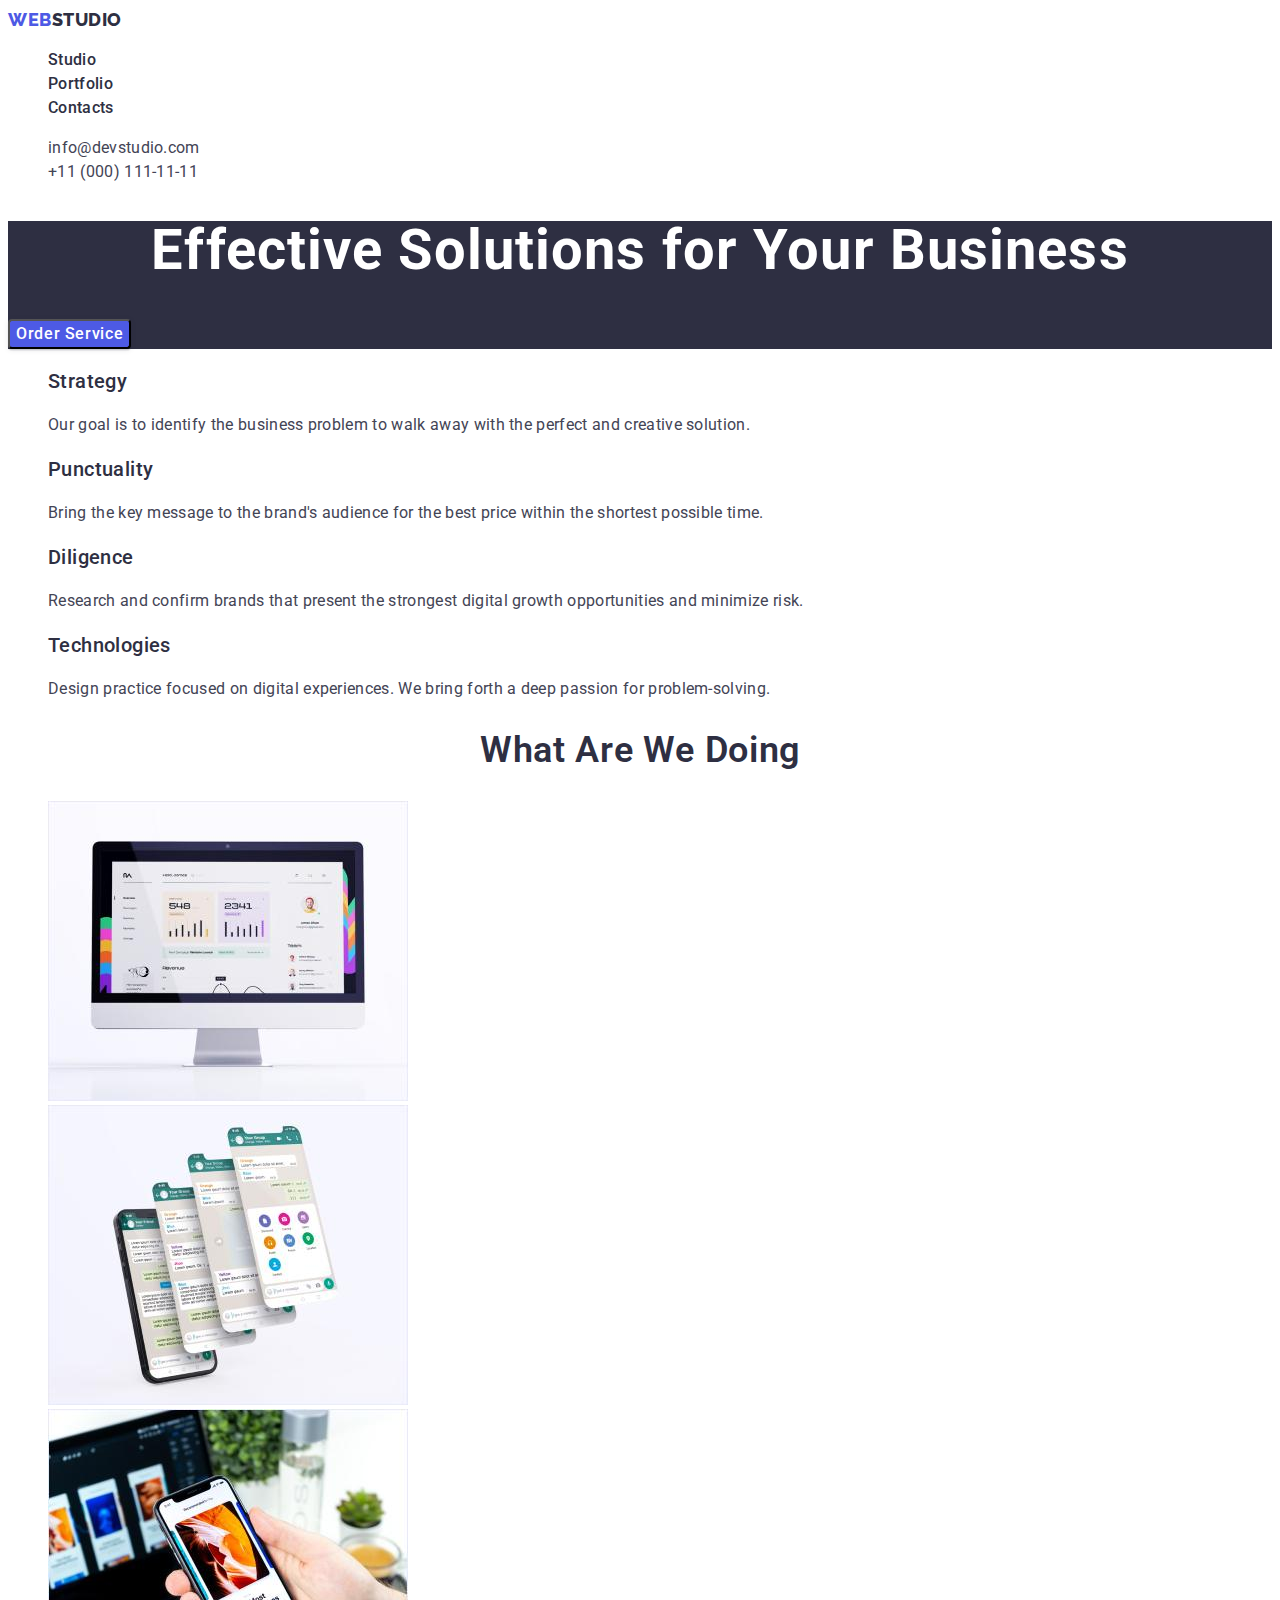
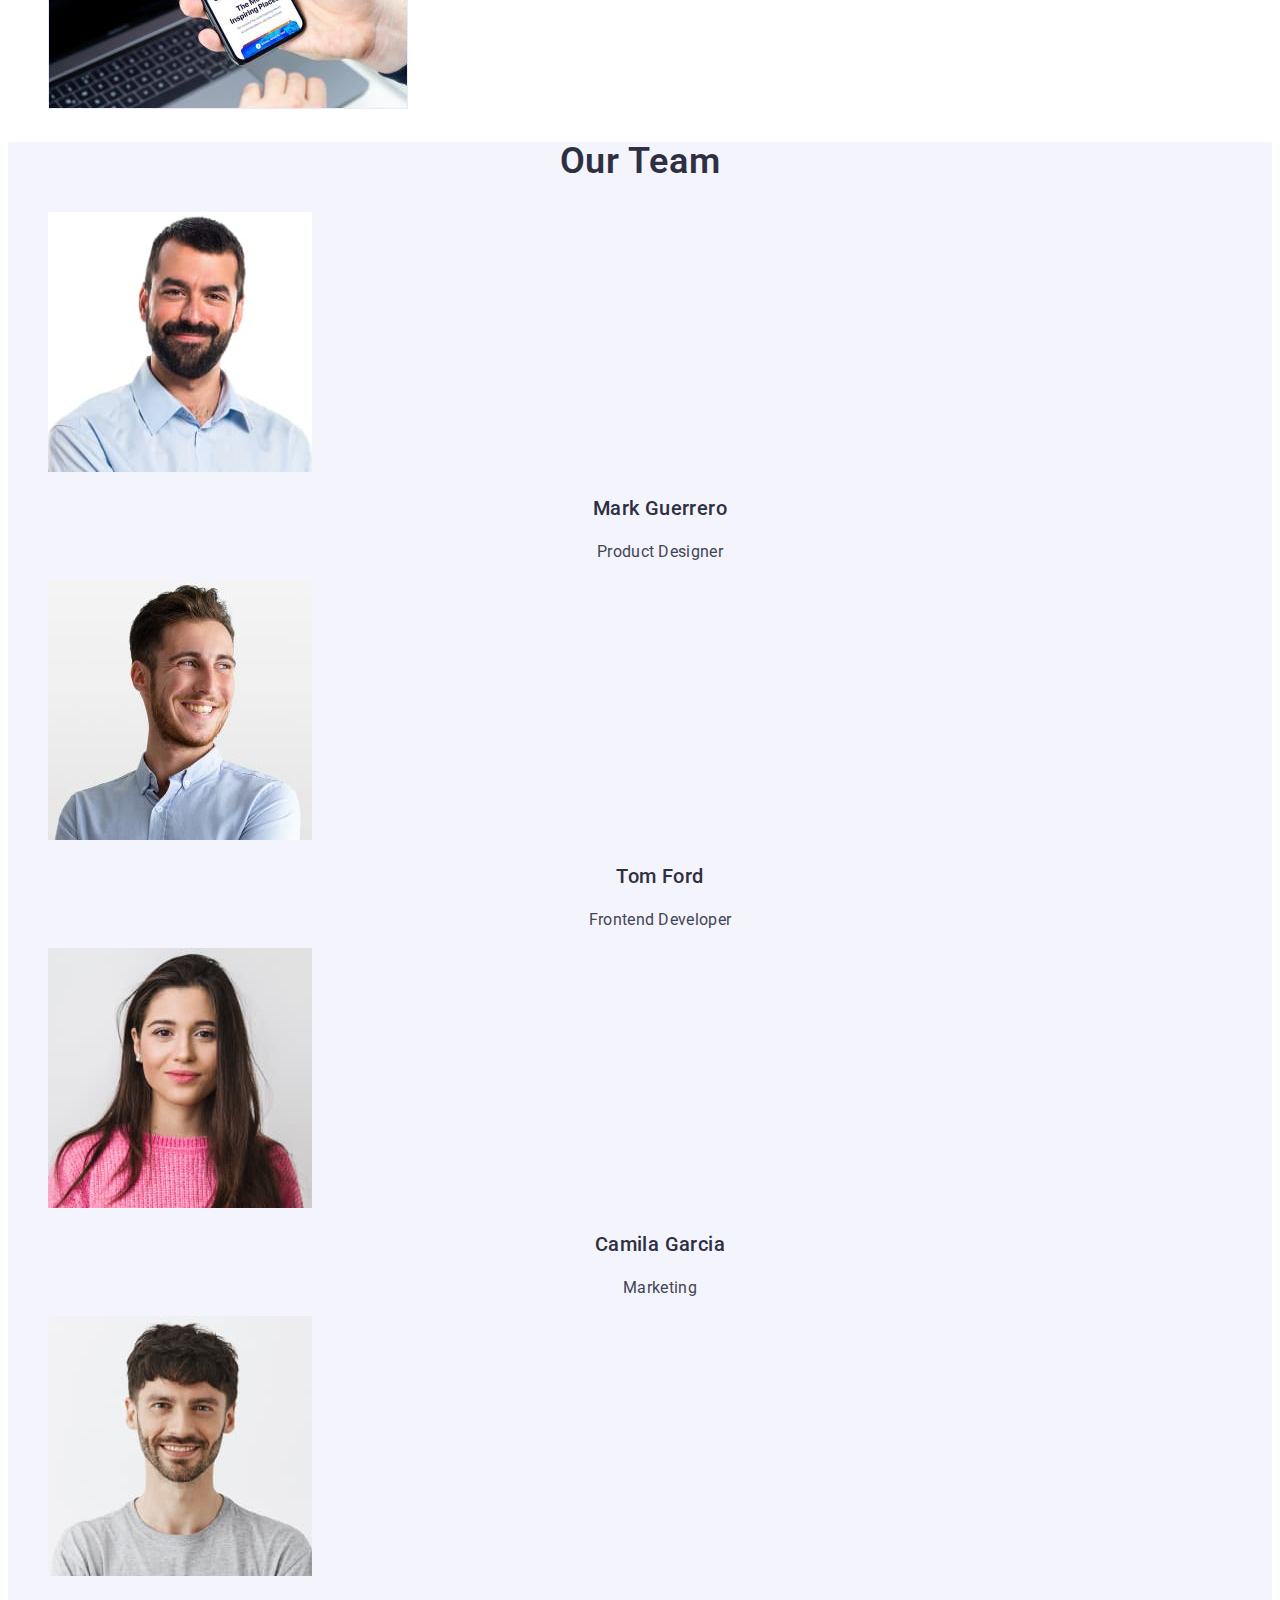
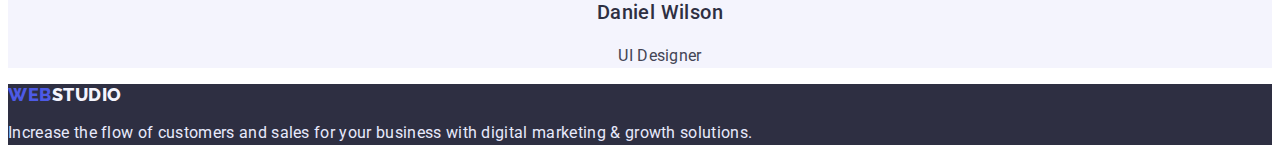
<file: index.html>
<!DOCTYPE html>
<html lang="en">
  <head>
    <meta charset="UTF-8" />
    <meta http-equiv="X-UA-Compatible" content="IE=edge" />
    <meta name="viewport" content="width=device-width, initial-scale=1.0" />
    <title>Main page</title>
    <link rel="preconnect" href="https://fonts.googleapis.com" />
    <link rel="preconnect" href="https://fonts.gstatic.com" crossorigin />
    <link
      href="https://fonts.googleapis.com/css2?family=Raleway:wght@800&family=Roboto:wght@400;500;700;900&display=swap"
      rel="stylesheet"
    />
    <link rel="stylesheet" href="./css/styles.css" />
  </head>
  <body>
    <!--Секція хедер-->
    <header class="header">
      <nav class="header-nav">
        <a class="header-logo" href="">Web<span class="header-logo span">Studio</span></a>
        <ul class="header-list list">
          <li class="header-list-item">
            <a class="header-link link" href="">Studio</a>
          </li>
          <li class="header-list-item">
            <a class="header-link link" href="./portfolio.html">Portfolio</a>
          </li>
          <li class="header-list-item">
            <a class="header-link link" href="">Contacts</a>
          </li>
        </ul>
      </nav>
      <address class="address">
        <ul class="address-list list">
          <li class="address-contacts">
            <a
              class="address-contacts-link link"
              href="mailto:info@devstudio.com"
              >info@devstudio.com</a
            >
          </li>
          <li class="address-contacts">
            <a class="address-contacts-link link" href="tel:+110001111111"
              >+11 (000) 111-11-11</a
            >
          </li>
        </ul>
      </address>
    </header>
    <!--Блок унікального контенту на сторінці-->
    <main>
      <!--Секція Hero-->
      <section class="hero">
        <h1 class="hero-title">Effective Solutions for Your Business</h1>
        <button class="hero-btn" type="button">Order Service</button>
      </section>
      <!--Секція Advantages-->
      <section class="advantages">
        <h2 hidden>Advantages</h2>
        <ul class="advantages-list list">
          <li class="advantages-list-item">
            <h3 class="advantages-title undertitle">Strategy</h3>
            <p class="advantages-text text">
              Our goal is to identify the business problem to walk away with the
              perfect and creative solution.
            </p>
          </li>
          <li class="advantages-list-item">
            <h3 class="advantages-title undertitle">Punctuality</h3>
            <p class="advantages-text text">
              Bring the key message to the brand's audience for the best price
              within the shortest possible time.
            </p>
          </li>
          <li class="advantages-list-item">
            <h3 class="advantages-title undertitle">Diligence</h3>
            <p class="advantages-text text">
              Research and confirm brands that present the strongest digital
              growth opportunities and minimize risk.
            </p>
          </li>
          <li class="advantages-list-item">
            <h3 class="advantages-title undertitle">Technologies</h3>
            <p class="advantages-text text">
              Design practice focused on digital experiences. We bring forth a
              deep passion for problem-solving.
            </p>
          </li>
        </ul>
      </section>
      <!--Секція About-->
      <section class="about">
        <h2 class="about-title title">What are we doing</h2>
        <ul class="about-list list">
          <li class="about-list-item">
            <img
              class="about-img"
              src="./images/img1.jpg"
              alt="laptop"
              width="360"
              height="300"
            />
          </li>
          <li class="about-list-item">
            <img
              class="about-img"
              src="./images/img2.jpg"
              alt="phone"
              width="360"
              height="300"
            />
          </li>
          <li class="about-list-item">
            <img
              class="about-img"
              src="./images/img3.jpg"
              alt="gadgets"
              width="360"
              height="300"
            />
          </li>
        </ul>
      </section>
      <!--Секція Team-->
      <section class="team">
        <h2 class="team-title title">Our Team</h2>
        <ul class="team-list list">
          <li class="team-list-item">
            <img
              src="./images/designer.jpg"
              alt="a man with a beard"
              width="264"
              height="260"
            />
            <h3 class="team-name undertitle">Mark Guerrero</h3>
            <p class="team-position text">Product Designer</p>
          </li>
          <li class="team-list-item">
            <img
              src="./images/developer.jpg"
              alt="a young man"
              width="264"
              height="260"
            />
            <h3 class="team-name undertitle">Tom Ford</h3>
            <p class="team-position text">Frontend Developer</p>
          </li>
          <li class="team-list-item">
            <img
              src="./images/marketing.jpg"
              alt="a woman with a long black hair"
              width="264"
              height="260"
            />
            <h3 class="team-name undertitle">Camila Garcia</h3>
            <p class="team-position text">Marketing</p>
          </li>
          <li class="team-list-item">
            <img
              src="./images/uidesigner.jpg"
              alt="a man with a short haircut"
              width="264"
              height="260"
            />
            <h3 class="team-name undertitle">Daniel Wilson</h3>
            <p class="team-position text">UI Designer</p>
          </li>
        </ul>
      </section>
    </main>
    <!--Секція Футер-->
    <footer class="footer">
      <a class="footer-logo" href="">Web<span class="footer-logo-span">Studio</span></a>
      <p class="footer-text">
        Increase the flow of customers and sales for your business with digital
        marketing & growth solutions.
      </p>
    </footer>
  </body>
</html>
</file>
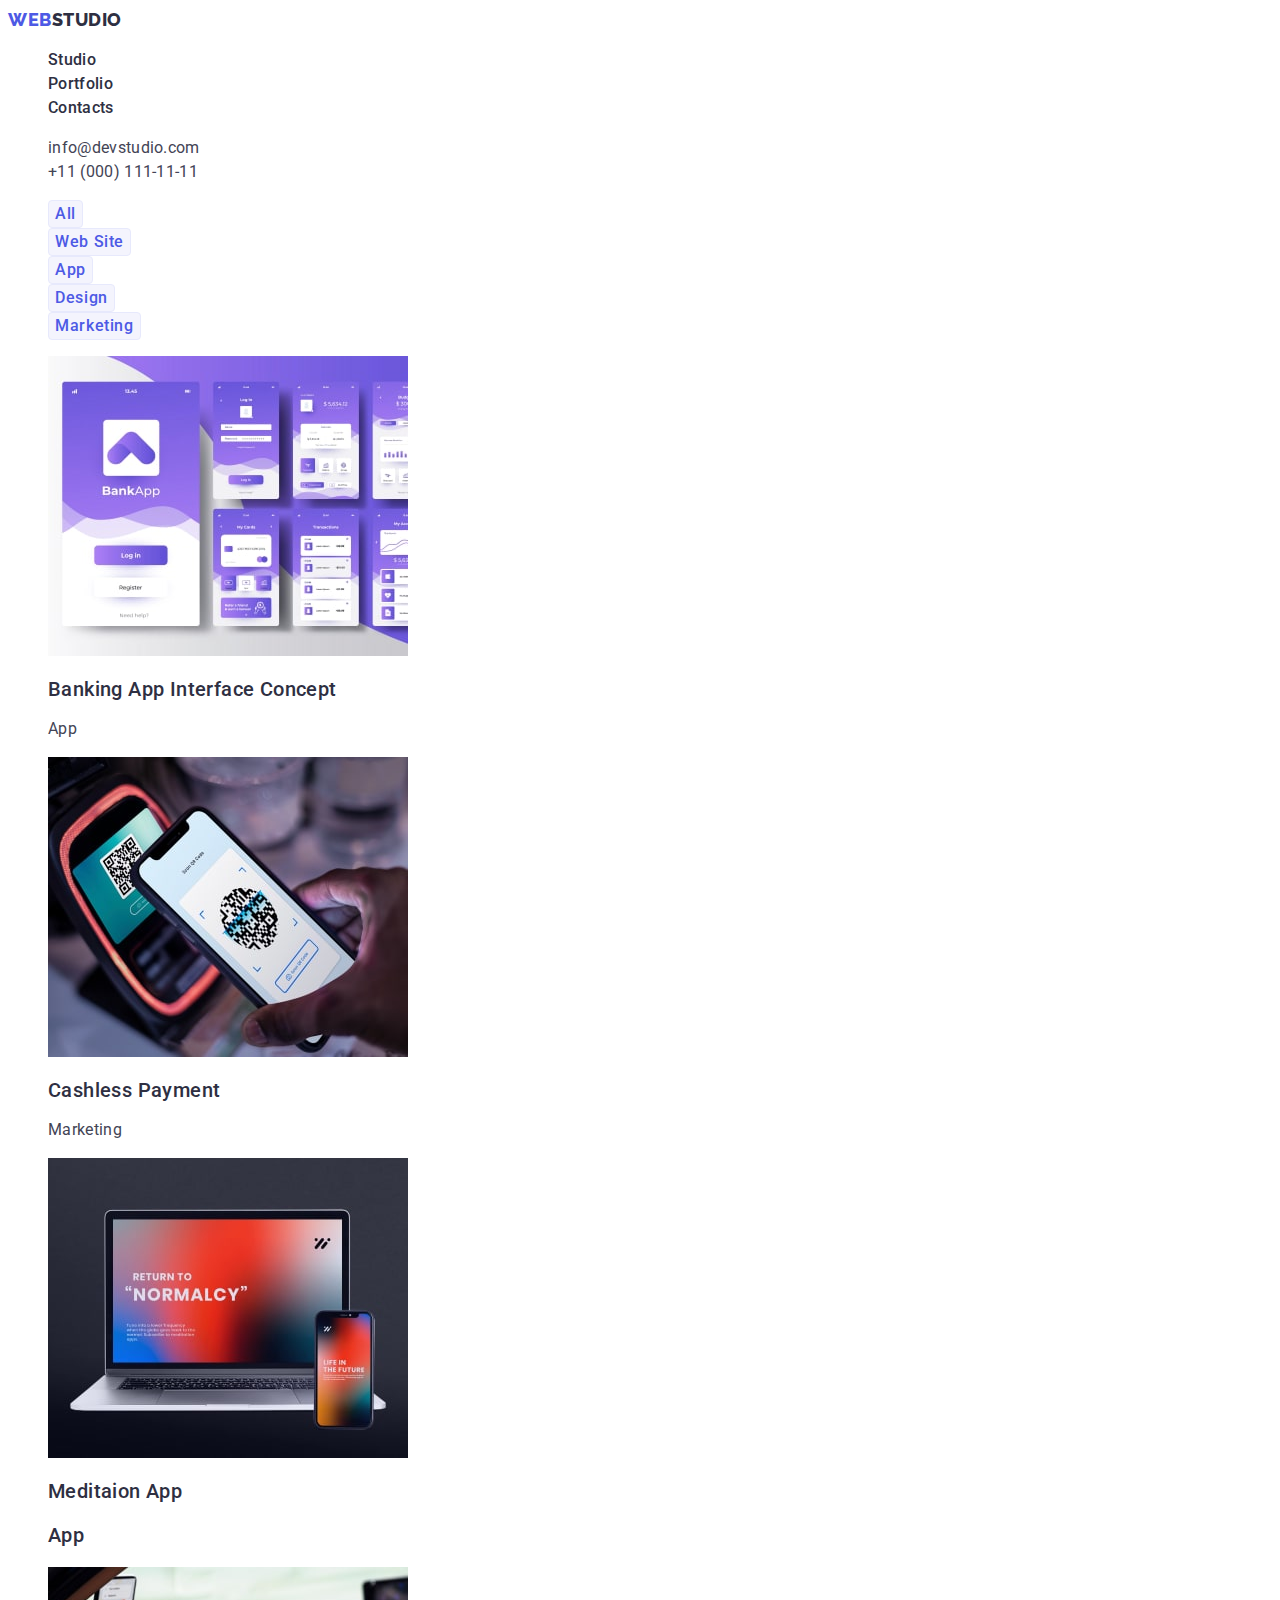
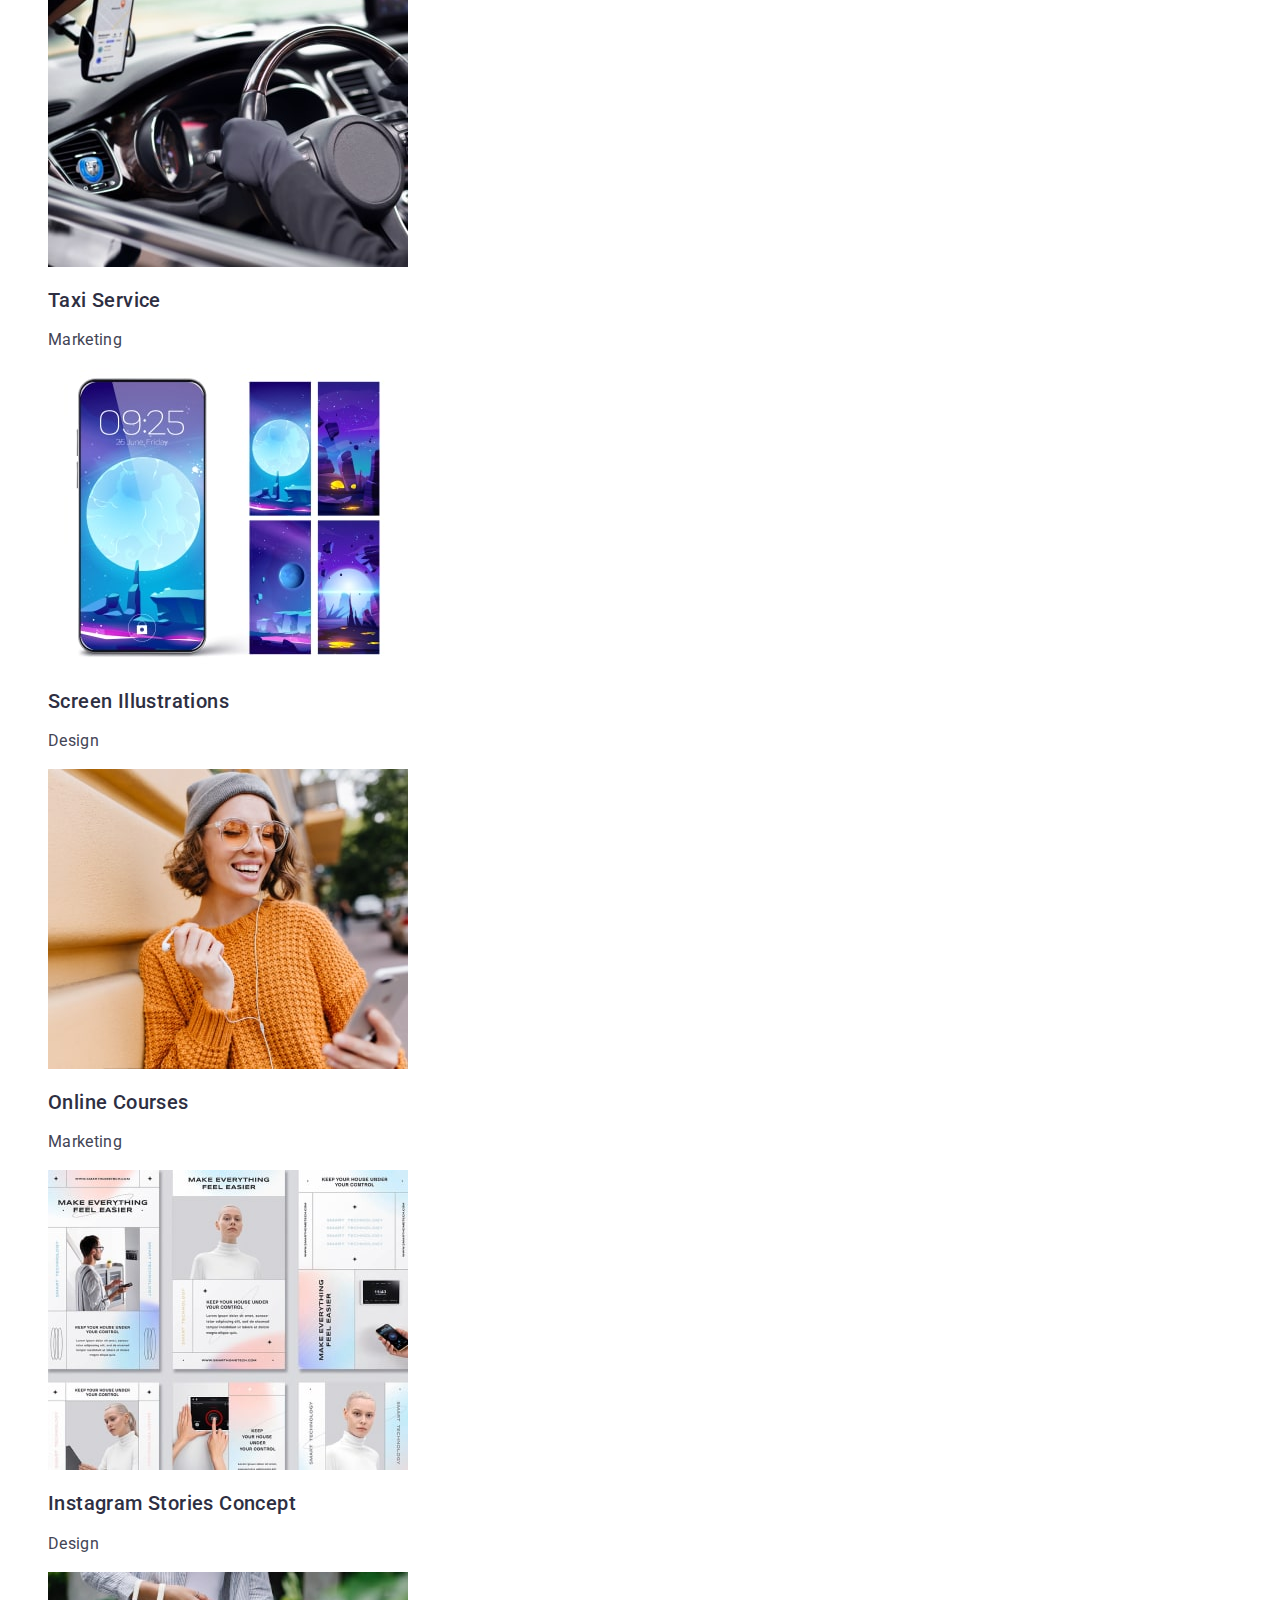
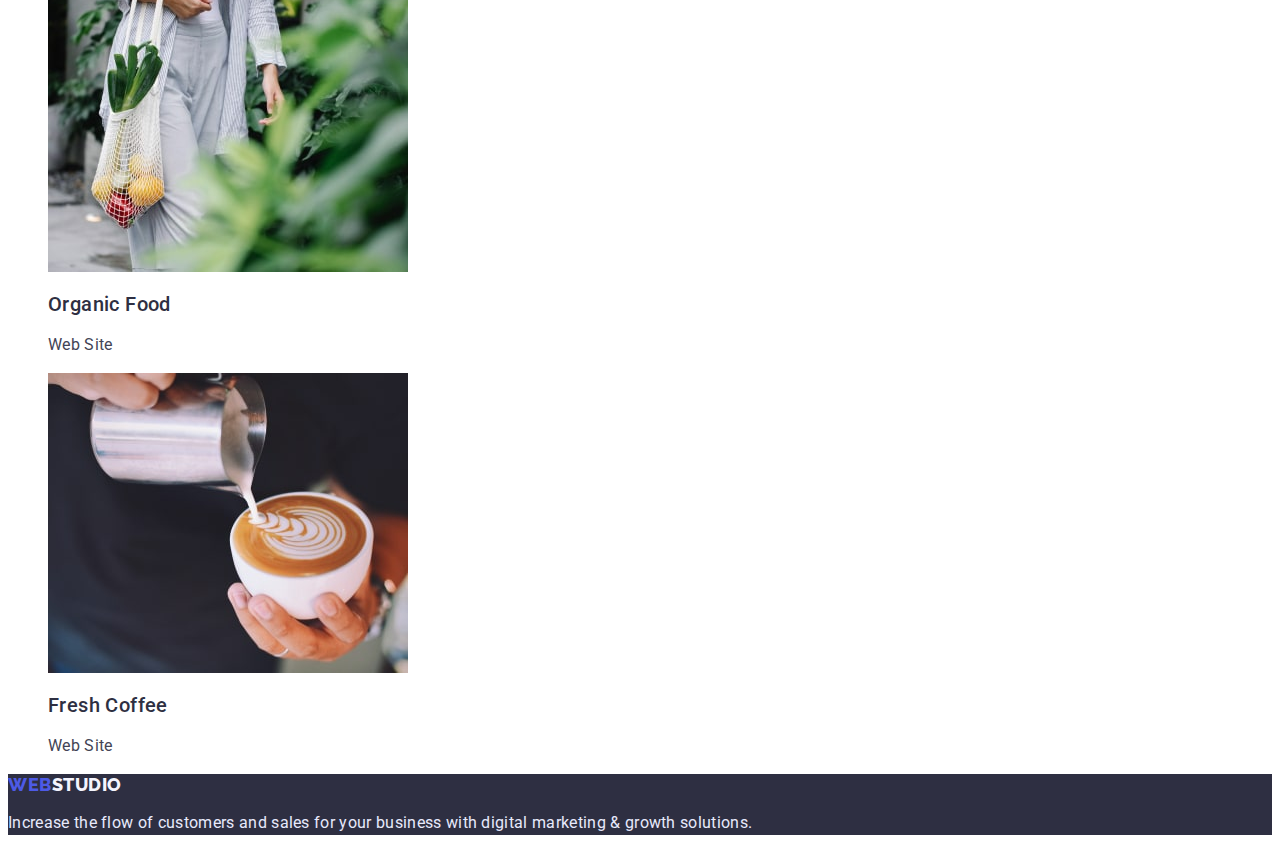
<file: portfolio.html>
<!DOCTYPE html>
<html lang="en">
  <head>
    <meta charset="UTF-8" />
    <meta http-equiv="X-UA-Compatible" content="IE=edge" />
    <meta name="viewport" content="width=device-width, initial-scale=1.0" />
    <title>Portfolio</title>
    <link rel="preconnect" href="https://fonts.googleapis.com" />
    <link rel="preconnect" href="https://fonts.gstatic.com" crossorigin />
    <link
      href="https://fonts.googleapis.com/css2?family=Raleway:wght@800&family=Roboto:wght@400;500;700;900&display=swap"
      rel="stylesheet"
    />
    <link rel="stylesheet" href="./css/styles.css" />
  </head>
  <body>
    <!--Секція -хедер-->
    <header class="header">
      <nav class="header-nav">
        <a class="header-logo" href="">Web<span class="header-logo span">Studio</span></a>
        <ul class="header-list list">
          <li class="header-list-item">
            <a class="header-link link" href="./index.html">Studio</a>
          </li>
          <li class="header-list-item">
            <a class="header-link link" href="">Portfolio</a>
          </li>
          <li class="header-list-item">
            <a class="header-link link" href="">Contacts</a>
          </li>
        </ul>
      </nav>
      <address class="address">
        <ul class="address-list list">
          <li class="address-contacts">
            <a
              class="address-contacts-link link"
              href="mailto:info@devstudio.com"
              >info@devstudio.com</a
            >
          </li>
          <li class="address-contacts">
            <a class="address-contacts-link link" href="tel:+110001111111"
              >+11 (000) 111-11-11</a
            >
          </li>
        </ul>
      </address>
    </header>
    <!--Блок унікального контенту на сторінці-->
    <main>
      <!--Секція Кнопки-->
      <section class="btn">
        <h1 hidden>Buttons</h1>
        <ul class="btn-list list">
          <li class="btn-list-item"><button class="btn-button">All</button></li>
          <li class="btn-list-item">
            <button class="btn-button">Web Site</button>
          </li>
          <li class="btn-list-item"><button class="btn-button">App</button></li>
          <li class="btn-list-item">
            <button class="btn-button">Design</button>
          </li>
          <li class="btn-list-item">
            <button class="btn-button">Marketing</button>
          </li>
        </ul>
      </section>
      <!--Секція Портфоліо-->
      <section class="portfolio">
        <ul class="portfolio-list list">
          <li class="portfolio-list-item">
            <img class="portfolio-img" src="./images/img4.jpg" alt="online
            banking" width="360" height="300" />
            <h2 class="portfolio-img-title undertitle">Banking App Interface Concept</h2>
            <p class="portfolio-text text">App</p>
          </li>
          <li class="portfolio-list-item">
            <img class="portfolio-img" src="./images/img5.jpg" alt="payment
            online"  width="360"
            height="300" />
            <h2 class="portfolio-img-title undertitle">Cashless Payment</h2>
            <p class="portfolio-text text">Marketing</p>
          </li>
          <li class="portfolio-list-item">
            <img class="portfolio-img" src="./images/img6.jpg" alt="apps for
            gadgets" width="360" height="300" />
            <h2 class="portfolio-img-title undertitle">Meditaion App</h2>
            <p class="portfolio-text text undertitle">App</p>
          </li>
          <li class="portfolio-list-item">
            <img class="portfolio-img" src="./images/img7.jpg" alt="app for
            calling a taxi" width="360" height="300" />
            <h2 class="portfolio-img-title undertitle">Taxi Service</h2>
            <p class="portfolio-text text">Marketing</p>
          </li>
          <li class="portfolio-list-item">
            <img class="portfolio-img" src="./images/img8.jpg" alt="design for
            screen" width="360" height="300" />
            <h2 class="portfolio-img-title undertitle">Screen Illustrations</h2>
            <p class="portfolio-text text">Design</p>
          </li>
          <li class="portfolio-list-item">
            <img class="portfolio-img" src="./images/img9.jpg" alt="a girl in
            yellow glasses" width="360" height="300" />
            <h2 class="portfolio-img-title undertitle">Online Courses</h2>
            <p class="portfolio-text text">Marketing</p>
          </li>
          <li class="portfolio-list-item">
            <img class="portfolio-img" src="./images/img10.jpg" alt="a lot of
            fashion pages" width="360" height="300" />
            <h2 class="portfolio-img-title undertitle">Instagram Stories Concept</h2>
            <p class="portfolio-text text">Design</p>
          </li>
          <li class="portfolio-list-item">
            <img class="portfolio-img" src="./images/img11.jpg" alt="fruits and
            vegetables in the bag" width="360" height="300" />
            <h2 class="portfolio-img-title undertitle">Organic Food</h2>
            <p class="portfolio-text text">Web Site</p>
          </li>
          <li class="portfolio-list-item">
            <img class="portfolio-img" src="./images/img12.jpg" alt="coffee in
            a white cup" width="360" height="300" />
            <h2 class="portfolio-img-title undertitle">Fresh Coffee</h2>
            <p class="portfolio-text text">Web Site</p>
          </li>
        </ul>
      </section>
    </main>
    <!--Секція Футер-->
    <footer class="footer">
      <a class="footer-logo" href="">Web<span class="footer-logo-span">Studio</span></a>
      <p class="footer-text">
        Increase the flow of customers and sales for your business with digital
        marketing & growth solutions.
      </p>
    </footer>
  </body>
</html>
</file>
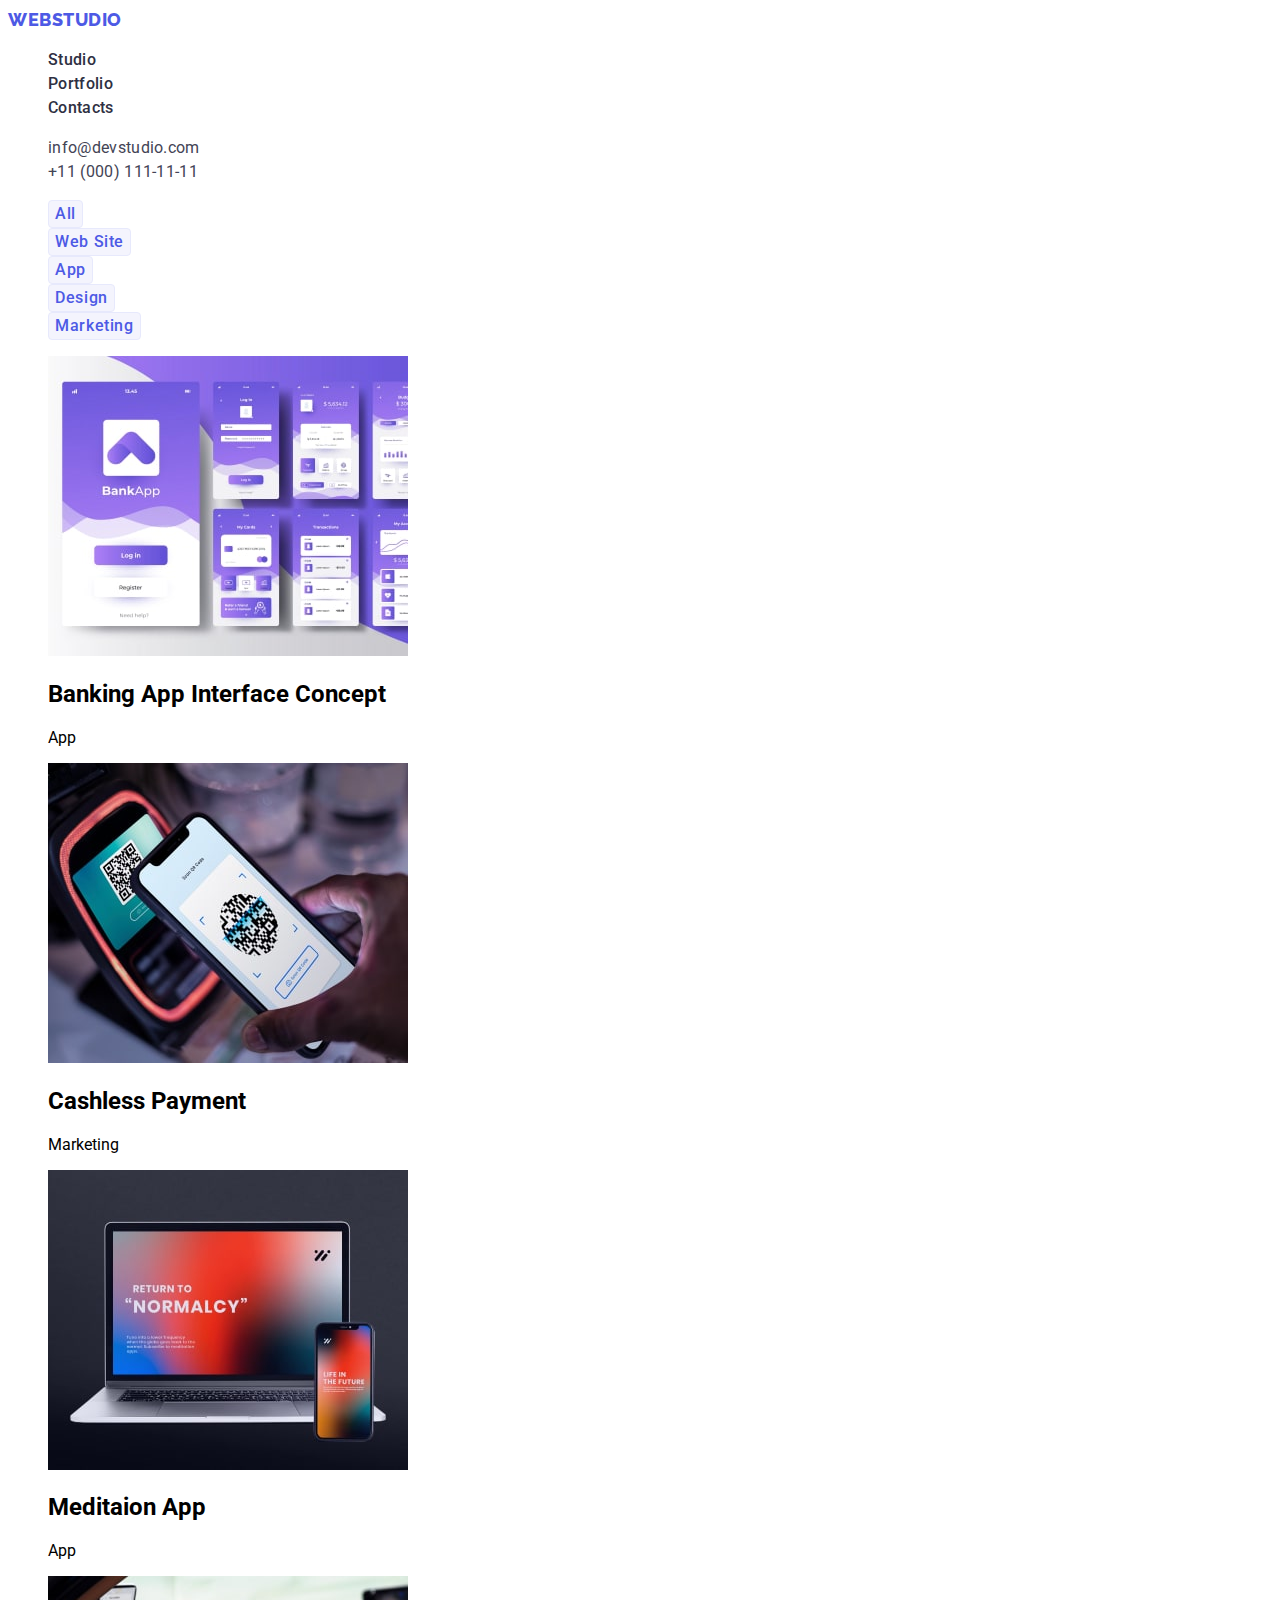
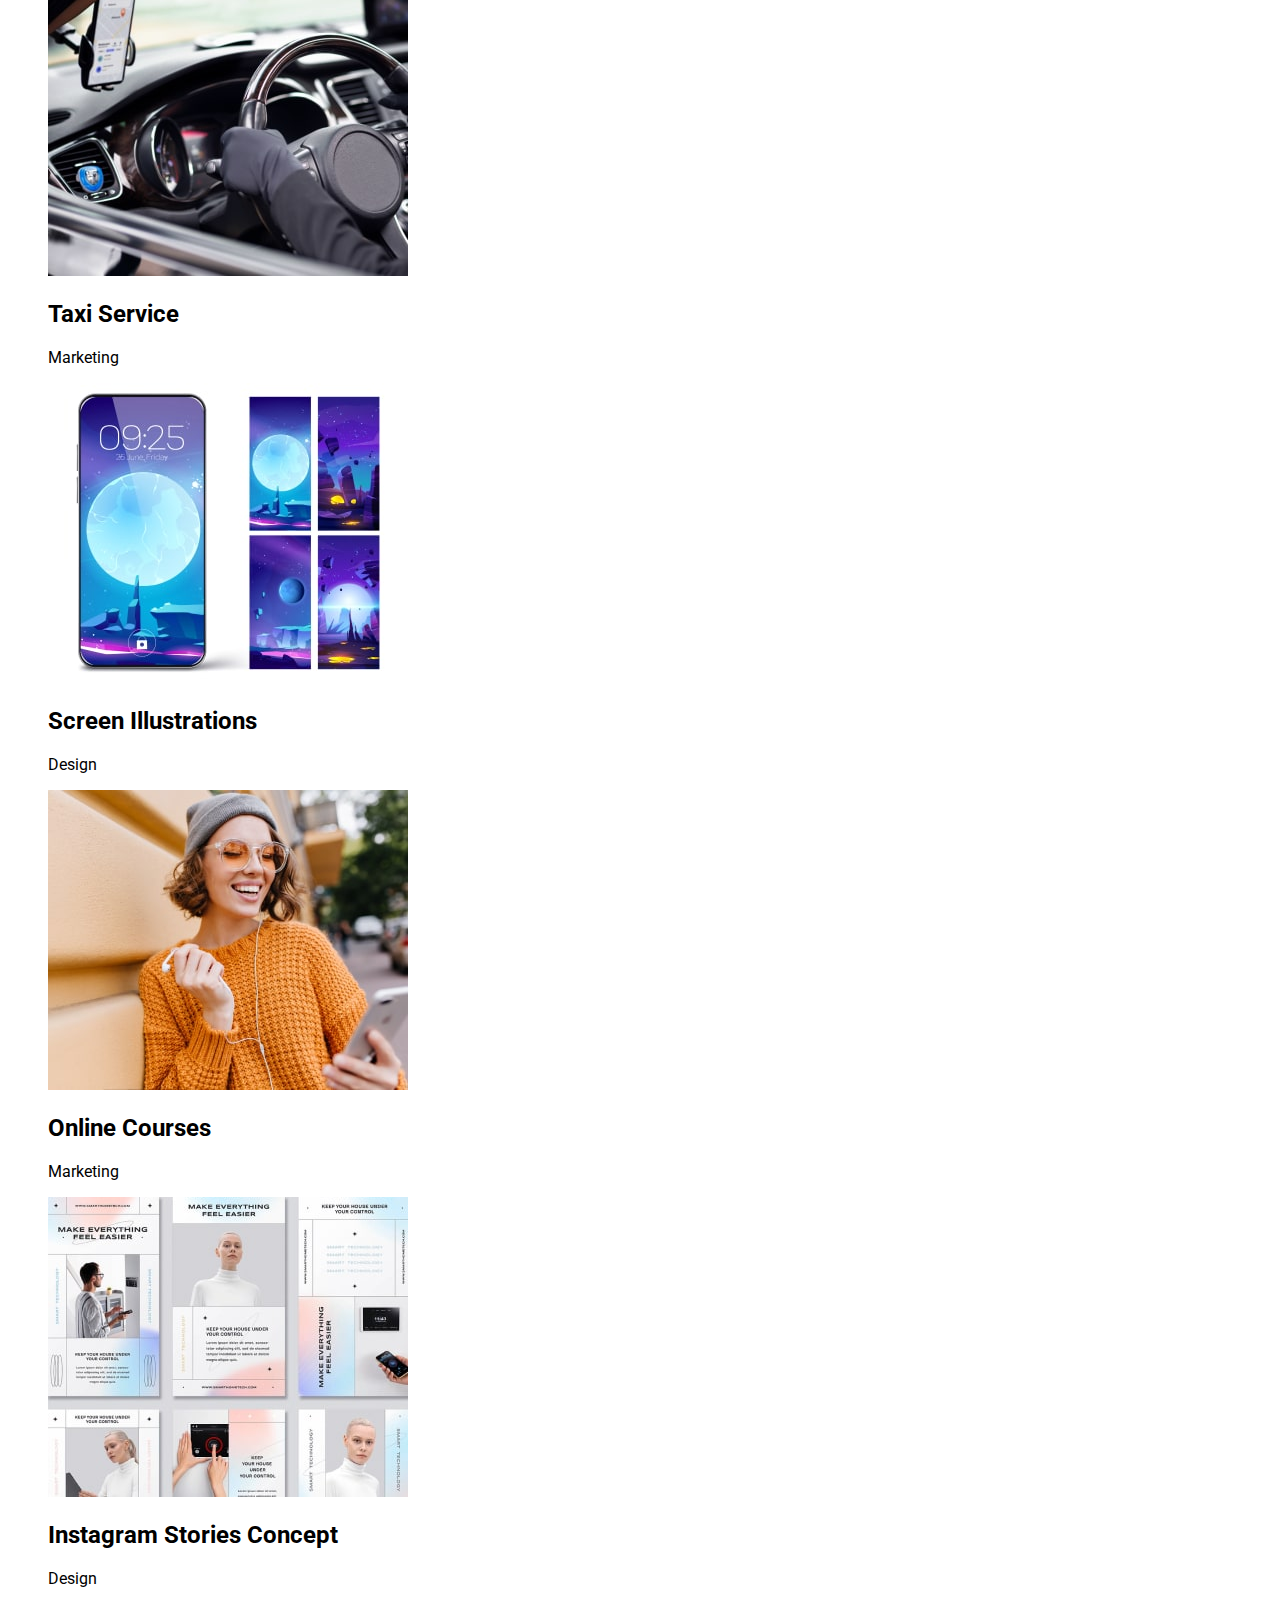
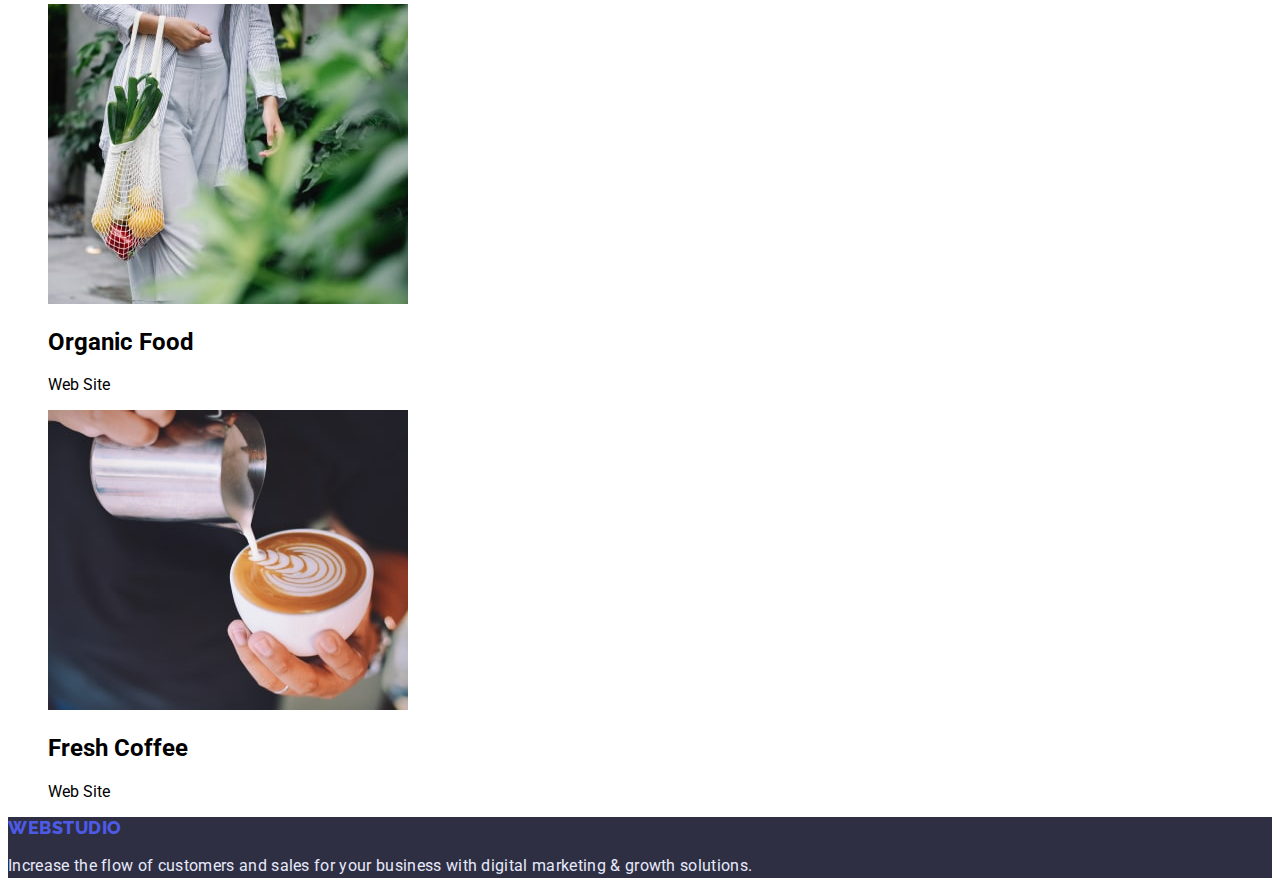
<file: css/portfolio.html>
<!DOCTYPE html>
<html lang="en">
  <head>
    <meta charset="UTF-8" />
    <meta http-equiv="X-UA-Compatible" content="IE=edge" />
    <meta name="viewport" content="width=device-width, initial-scale=1.0" />
    <title>Portfolio</title>
    <link rel="preconnect" href="https://fonts.googleapis.com" />
    <link rel="preconnect" href="https://fonts.gstatic.com" crossorigin />
    <link
      href="https://fonts.googleapis.com/css2?family=Raleway:wght@800&family=Roboto:wght@400;500;700;900&display=swap"
      rel="stylesheet"
    />
    <link rel="stylesheet" href="../css/styles.css" />
  </head>
  <body>
    <!--Секція -хедер-->
    <header class="header">
      <nav class="header-nav">
        <a class="header-logo" href="">Web<span>Studio</span></a>
        <ul class="header-list list">
          <li class="header-list-item">
            <a class="header-link link" href="../index.html">Studio</a>
          </li>
          <li class="header-list-item">
            <a class="header-link link" href="">Portfolio</a>
          </li>
          <li class="header-list-item">
            <a class="header-link link" href="">Contacts</a>
          </li>
        </ul>
      </nav>
      <address class="address">
        <ul class="address-list list">
          <li class="address-contacts">
            <a
              class="address-contacts-link link"
              href="mailto:info@devstudio.com"
              >info@devstudio.com</a
            >
          </li>
          <li class="address-contacts">
            <a class="address-contacts-link link" href="tel:+110001111111"
              >+11 (000) 111-11-11</a
            >
          </li>
        </ul>
      </address>
    </header>
    <!--Блок унікального контенту на сторінці-->
    <main>
      <!--Секція Кнопки-->
      <section class="btn">
        <h1 hidden>Buttons</h1>
        <ul class="btn-list list">
          <li class="btn-list-item"><button class="btn-button">All</button></li>
          <li class="btn-list-item">
            <button class="btn-button">Web Site</button>
          </li>
          <li class="btn-list-item"><button class="btn-button">App</button></li>
          <li class="btn-list-item">
            <button class="btn-button">Design</button>
          </li>
          <li class="btn-list-item">
            <button class="btn-button">Marketing</button>
          </li>
        </ul>
      </section>
      <!--Секція Портфоліо-->
      <section class="portfolio">
        <ul class="portfolio-list list">
          <li class="portfolio-list-item">
            <img
              class="portfolio-img"
              src="../images/img4.jpg"
              alt="online banking"
            />
            <h2 class="portfolio-img-title">Banking App Interface Concept</h2>
            <p class="portfolio-text">App</p>
          </li>
          <li class="portfolio-list-item">
            <img
              class="portfolio-img"
              src="../images/img5.jpg"
              alt="payment online"
            />
            <h2 class="portfolio-img-title">Cashless Payment</h2>
            <p class="portfolio-text">Marketing</p>
          </li>
          <li class="portfolio-list-item">
            <img
              class="portfolio-img"
              src="../images/img6.jpg"
              alt="apps for gadgets"
            />
            <h2 class="portfolio-img-title">Meditaion App</h2>
            <p class="portfolio-text">App</p>
          </li>
          <li class="portfolio-list-item">
            <img
              class="portfolio-img"
              src="../images/img7.jpg"
              alt="app for calling a taxi"
            />
            <h2 class="portfolio-img-title">Taxi Service</h2>
            <p class="portfolio-text">Marketing</p>
          </li>
          <li class="portfolio-list-item">
            <img
              class="portfolio-img"
              src="../images/img8.jpg"
              alt="design for screen"
            />
            <h2 class="portfolio-img-title">Screen Illustrations</h2>
            <p class="portfolio-text">Design</p>
          </li>
          <li class="portfolio-list-item">
            <img
              class="portfolio-img"
              src="../images/img9.jpg"
              alt="a girl in yellow glasses"
            />
            <h2 class="portfolio-img-title">Online Courses</h2>
            <p class="portfolio-text">Marketing</p>
          </li>
          <li class="portfolio-list-item">
            <img
              class="portfolio-img"
              src="../images/img10.jpg"
              alt="a lot of fashion pages"
            />
            <h2 class="portfolio-img-title">Instagram Stories Concept</h2>
            <p class="portfolio-text">Design</p>
          </li>
          <li class="portfolio-list-item">
            <img
              class="portfolio-img"
              src="../images/img11.jpg"
              alt="fruits and vegetables in the bag"
            />
            <h2 class="portfolio-img-title">Organic Food</h2>
            <p class="portfolio-text">Web Site</p>
          </li>
          <li class="portfolio-list-item">
            <img
              class="portfolio-img"
              src="../images/img12.jpg"
              alt="coffee in a white cup"
            />
            <h2 class="portfolio-img-title">Fresh Coffee</h2>
            <p class="portfolio-text">Web Site</p>
          </li>
        </ul>
      </section>
    </main>
    <!--Секція Футер-->
    <footer class="footer">
      <a class="footer-logo" href="">Web<span>Studio</span></a>
      <p class="footer-text">
        Increase the flow of customers and sales for your business with digital
        marketing & growth solutions.
      </p>
    </footer>
  </body>
</html>
</file>
<file: css/styles.css>
:root {
  /*fonts*/
  --main-font: "Roboto";
  --secondary-font: "Raleway";
  /*text colors*/
  --white-txt-cl: #ffffff;
  --grey-txt-cl: #434455;
  --black-txt-cl: #2e2f42;
  --violet-txt-cl: #4d5ae5;

  /*bg-colors*/

  /*others*/
}

/*common styles start*/

body {
  font-family: Roboto, sans-serif;
}
.link {
  text-decoration: none;
}
.list {
  list-style: none;
}
/*common styles end*/

.text {
    font-weight: 400;
    font-size: 16px;
    line-height: 1.5;
    letter-spacing: 0.02em;
    color: var(--grey-txt-cl); 
}
.title {
    font-weight: 600;
    font-size: 36px;
    line-height: 1.11;
    text-align: center;
    letter-spacing: 0.02em;
    text-transform: capitalize;
    color: var(--black-txt-cl);
}
.undertitle {
    font-weight: 500;
    font-size: 20px;
    line-height: 1.2;
    letter-spacing: 0.02em;
    color:var(--black-txt-cl)  
}

/*Секція Header*/

.header {
  background-color: #ffffff;
}
.header-logo {
  font-family: Raleway, sans-serif;
  font-weight: 800;
  font-size: 18px;
  line-height: 1.33;
  display: flex;
  align-items: center;
  letter-spacing: 0.03em;
  color: #4d5ae5;
  text-decoration: none;
  text-transform: uppercase;
}
.span {
  color: #2e2f42;
}
.header-link {
  font-weight: 500;
  font-size: 16px;
  line-height: 1.5;
  letter-spacing: 0.02em;
  color: var(--black-txt-cl);
}
.header-link:hover,
.header-link:focus {
  color: var(--violet-txt-cl);
}
address {
  font-style: normal;
}
.address-contacts-link {
  font-weight: 400;
  font-size: 16px;
  line-height: 1.5;
  letter-spacing: 0.02em;
  color: var(--grey-txt-cl);
}
.address-contacts-link:hover,
.address-contacts-link:focus {
  color: var(--violet-txt-cl);
}
/*Секція Hero*/

.hero {
  background-color: #2e2f42;
}
.hero-title {
  font-weight: 700;
  font-size: 56px;
  line-height: 1.07;
  text-align: center;
  letter-spacing: 0.02em;
  color: var(--white-txt-cl);
}
.hero-btn {
  font-family: inherit;
  font-weight: 500;
  font-size: 16px;
  line-height: 1.5;
  display: flex;

  letter-spacing: 0.04em;
  color: var(--white-txt-cl);

  background-color: #4d5ae5;
  box-shadow: 0px 1px 6px rgba(46, 47, 66, 0.08),
    0px 1px 1px rgba(46, 47, 66, 0.16), 0px 2px 1px rgba(46, 47, 66, 0.08);
  border-radius: 4px;
  cursor: pointer;
}
.hero-btn:hover,
.hero-btn:focus {
  background-color: #404bbf;
  box-shadow: 0px 4px 4px rgba(0, 0, 0, 0.15);
}

/*Секція Advantages*/

/*Секція About*/

/*Секція Team*/

.team {
  background-color: #f4f4fd;
}

.team-name {
  text-align: center;
}
.team-position {
  text-align: center;
  }

/*Секція Footer*/
.footer {
  background-color: #2e2f42;
}

.footer-logo {
  font-family: Raleway, sans-serif;
  font-weight: 800;
  font-size: 18px;
  line-height: 1.17;
  display: flex;
  align-items: center;
  letter-spacing: 0.03em;
  text-transform: uppercase;
  text-decoration: none;
  color: #4D5AE5;
}

.footer-logo-span {
  font-family: Raleway, sans-serif;
  font-weight: 800;
  font-size: 18px;
  line-height: 1.17;
  display: flex;
  align-items: center;
  letter-spacing: 0.03em;
  text-transform: uppercase;
  color: #F4F4FD;
}
.footer-text {
  font-weight: 400;
  font-size: 16px;
  line-height: 1.5;
  letter-spacing: 0.02em;
  color: #e7e9fc;
}
/*Сторінка Portfolio*/

/* Секція Button */

.btn-button {
  font-family: inherit;
  font-weight: 500;
  font-size: 16px;
  line-height: 1.5;
  letter-spacing: 0.04em;
  color: #4d5ae5;
  background: #f4f4fd;
  border: 1px solid #e7e9fc;
  border-radius: 4px;
  cursor: pointer;

}
.btn-button:hover,
.btn-button:focus {
  color: var(--white-txt-cl);
  background: #404bbf;
  box-shadow: 0px 3px 1px rgba(0, 0, 0, 0.1), 0px 2px 1px rgba(0, 0, 0, 0.08),
    0px 2px 2px rgba(0, 0, 0, 0.12);
}
</file>
